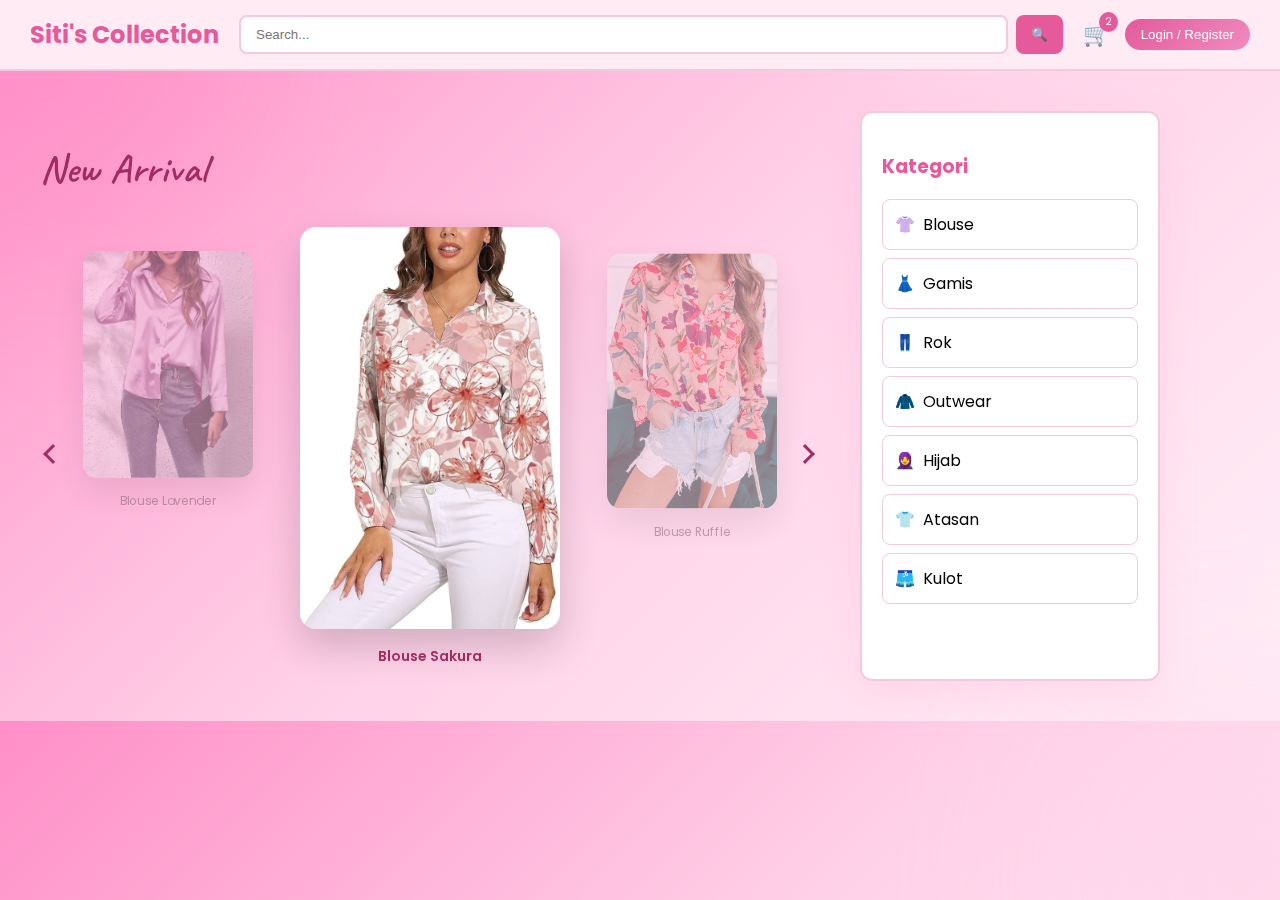
<file: index.html>
<!DOCTYPE html>
<html lang="id">
<head>
    <meta charset="UTF-8">
    <meta name="viewport" content="width=device-width, initial-scale=1.0">
    <title>Siti's Collection</title>
    <link rel="stylesheet" href="css/style.css">
</head>
<body>
<div class="bg-shape shape-1"></div>
<div class="bg-shape shape-2"></div>
<link href="https://fonts.googleapis.com/css2?family=Caveat:wght@500;600&family=Poppins:wght@300;400;500;600&display=swap" rel="stylesheet">

<!-- HEADER -->
<header>
    <div class="logo">Siti's Collection</div>

    <div class="search">
        <input type="text" placeholder="Search...">
        <button>🔍</button>
    </div>

    <div class="icons">
        <div class="cart-box">
            🛒
            <span class="cart-count">2</span>
        </div>
        <button id="loginBtn" class="login-btn">Login / Register</button>
    </div>
</header>

<!-- MAIN -->
<div class="main-wrapper">

    <section class="new-arrival">
    <h2>New Arrival</h2>

    <div class="carousel-wrapper">
        <button class="nav prev"><span></span></button>

        <div class="carousel">
            <div class="carousel-item">
                <img src="assets/img1.jpg" alt="">
                <p>Blouse Lavender</p>
            </div>

            <div class="carousel-item active">
                <img src="assets/img2.jpg" alt="">
                <p>Blouse Sakura</p>
            </div>

            <div class="carousel-item">
                <img src="assets/img3.jpg" alt="">
                <p>Blouse Ruffle</p>
            </div>
        </div>

        <button class="nav next"><span></span></button>
    </div>
</section>



    <aside class="sidebar">
        <h3>Kategori</h3>
        <ul id="categoryList">
            <li data-icon="👚">Blouse</li>
            <li data-icon="👗">Gamis</li>
            <li data-icon="👖">Rok</li>
            <li data-icon="🧥">Outwear</li>
            <li data-icon="🧕">Hijab</li>
            <li data-icon="👕">Atasan</li>
            <li data-icon="🩳">Kulot</li>
        </ul>
    </aside>

</div>

<script src="js/script.js"></script>
</body>
</html>
</file>
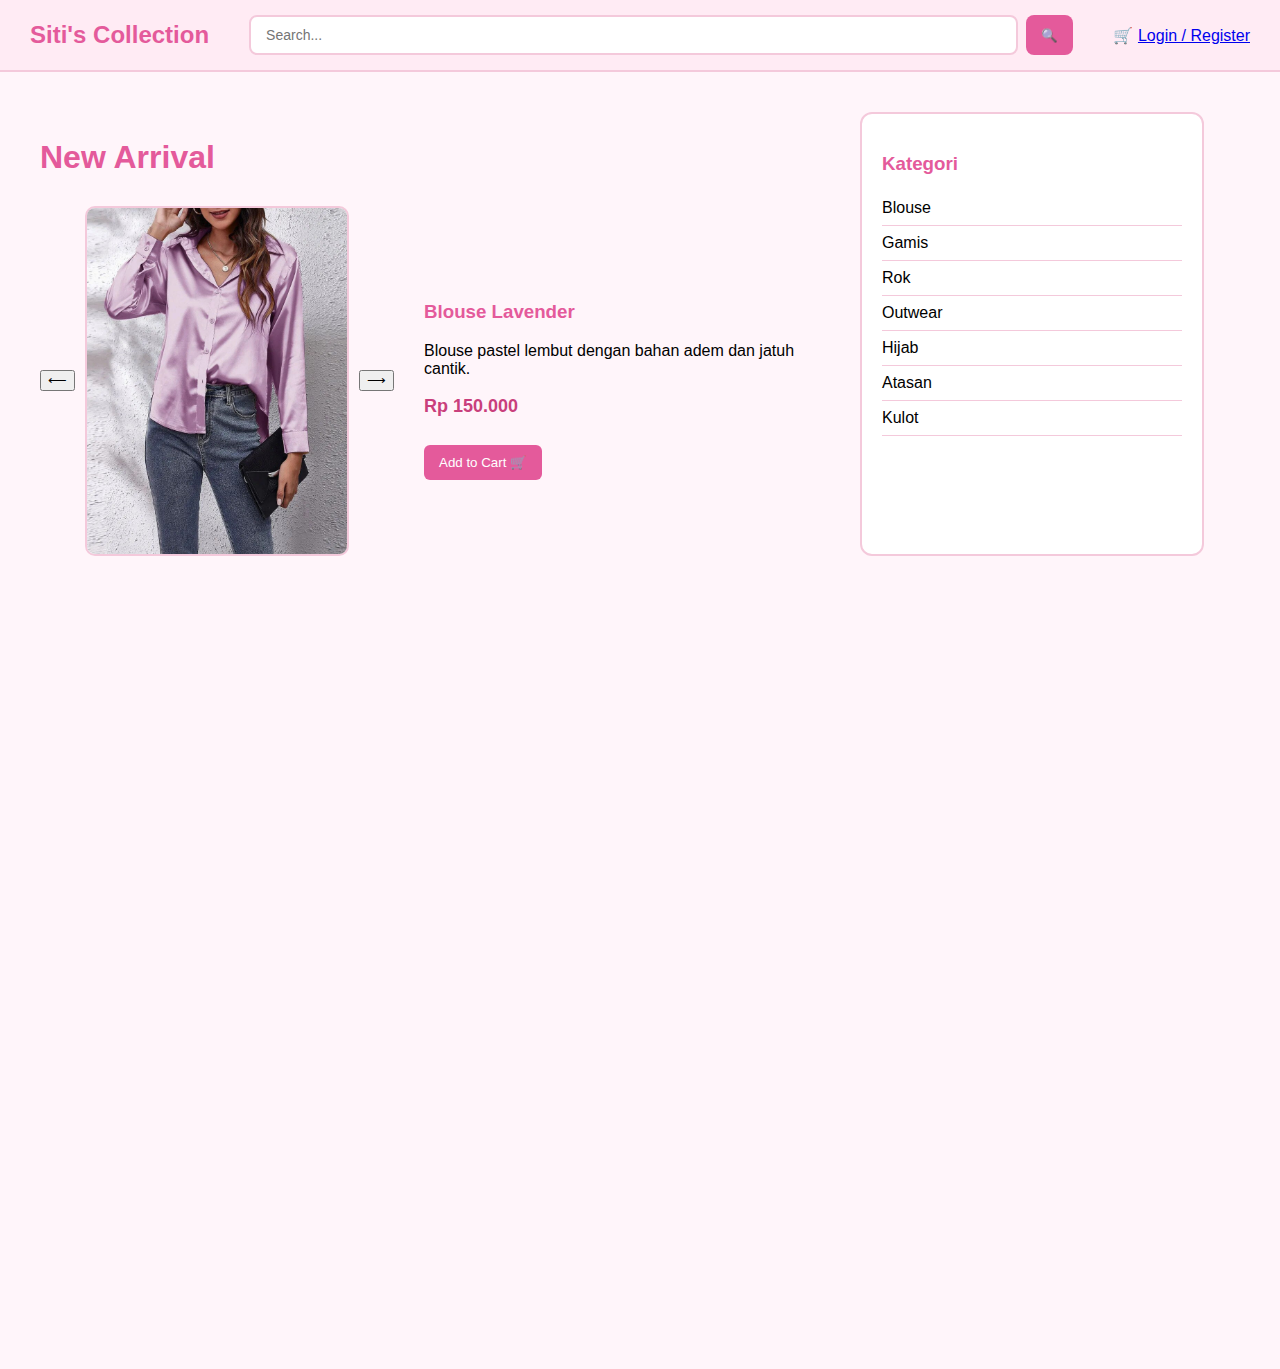
<file: siti's collection.html>
<!DOCTYPE html>
<html lang="en">
<head>
    <meta charset="UTF-8">
    <meta name="viewport" content="width=device-width, initial-scale=1.0">
    <title>Siti's Collection</title>
    <link rel="stylesheet" href="style.css">
</head>
<body>

    <!-- HEADER -->
    <header>
        <div class="logo">Siti's Collection</div>

        <div class="search">
            <input type="text" placeholder="Search..." required>
            <button>🔍</button>
        </div>

        <div class="icons">
            <span class="cart">🛒</span>
            <a href="#" class="login">Login / Register</a>
        </div>
    </header>

    <!-- MAIN CONTENT -->
    <div class="main-wrapper">

        <!-- LEFT SECTION -->
        <section class="new-arrival">
            <h2>New Arrival</h2>

            <div class="product-area">
                
                <!-- FOTO PRODUK -->
                <div class="product-image">
                    <button class="arrow left">⟵</button>
                    <img id="productImg" src="assets/img1.jpg" alt="product">
                    <button class="arrow right">⟶</button>
                </div>

                <!-- DESKRIPSI PRODUK -->
                <div class="product-info">
                    <h3 id="productName">Blouse Lavender</h3>
                    <p id="productDesc">Blouse pastel lembut dengan bahan adem dan jatuh cantik.</p>
                    <p class="price" id="productPrice">Rp 150.000</p>
                    <button class="add-to-cart">Add to Cart 🛒</button>
                </div>
            </div>
        </section>

        <!-- SIDEBAR -->
        <aside class="sidebar">
            <h3>Kategori</h3>
            <ul id="categoryList">
                <li>Blouse</li>
                <li>Gamis</li>
                <li>Rok</li>
                <li>Outwear</li>
                <li>Hijab</li>
                <li>Atasan</li>
                <li>Kulot</li>
            </ul>
        </aside>

    </div>
<section class="product-cards">
    <div class="card">
        <img src="assets/img1.jpg" alt="produk">
        <h4>Blouse Lavender</h4>
        <p>Rp 150.000</p>
    </div>

    <div class="card">
        <img src="assets/img2.jpg" alt="produk">
        <h4>Blouse Motif Sakura</h4>
        <p>Rp 165.000</p>
    </div>

    <div class="card">
        <img src="assets/img3.jpg" alt="produk">
        <h4>Blouse Ruffle Pink</h4>
        <p>Rp 175.000</p>
    </div>
</section>
    <script src="script.js"></script>
</body>
</html>
</file>
<file: css/style.css>
* {
    box-sizing: border-box;
}

body {
    margin: 0;
    font-family: "Poppins", sans-serif;
    background: linear-gradient(
        135deg,
        #ff8fc7,
        #ffd1e8,
        #fff0f7
    );
}

.card,
.sidebar,
.product-area {
    box-shadow: 0 15px 40px rgba(255, 140, 190, 0.15);
}



/* HEADER */
header {
    display: flex;
    align-items: center;
    padding: 15px 30px;
    background: #ffebf4;
    border-bottom: 2px solid #f4c9db;
    gap: 20px;
}

.logo {
    font-size: 24px;
    font-weight: bold;
    color: #e45a9b;
}

.search {
    flex: 1;
    display: flex;
}

.search input {
    flex: 1;
    padding: 10px 15px;
    border-radius: 8px;
    border: 2px solid #f4c9db;
}

.search button {
    margin-left: 8px;
    background: #e45a9b;
    color: white;
    border: none;
    border-radius: 8px;
    padding: 10px 15px;
    cursor: pointer;
}

/* ICONS */
.icons {
    display: flex;
    align-items: center;
    gap: 15px;
}

.cart-box {
    position: relative;
    font-size: 22px;
    cursor: pointer;
}

.cart-count {
    position: absolute;
    top: -6px;
    right: -8px;
    background: #e45a9b;
    color: white;
    font-size: 10px;
    padding: 2px 6px;
    border-radius: 50%;
}

.login-btn {
    background: linear-gradient(135deg, #e45a9b, #f08bbf);
    color: white;
    border: none;
    padding: 8px 16px;
    border-radius: 20px;
    cursor: pointer;
    transition: 0.25s ease;
}

/* MAIN */
.main-wrapper {
    display: flex;
    gap: 40px;
    padding: 40px;
}

.new-arrival {
    width: 65%;
}

.new-arrival h2 {
    font-family: "Caveat", cursive;
    font-size: 40px;
    font-weight: 600;
    color: #a12c63;
    letter-spacing: 0.5px;
}


/* SLIDER UTAMA */
.product-area {
    display: flex;
    gap: 30px;
    align-items: center;
}

.product-image img {
    width: 260px;
    border-radius: 12px;
    border: 2px solid #f4c9db;
    transition: opacity 0.4s ease;
}

.fade {
    opacity: 0;
}

.arrow {
    border: none;
    background: #ffd6ea;
    padding: 8px 12px;
    border-radius: 8px;
    cursor: pointer;
}

/* INFO */
.product-info h3 {
    color: #e45a9b;
}

.price {
    font-weight: bold;
    color: #c93f7c;
}

.add-to-cart {
    margin-top: 10px;
    background: #e45a9b;
    color: white;
    border: none;
    padding: 10px 15px;
    border-radius: 8px;
    cursor: pointer;
}

/* SIDEBAR */
.sidebar {
    width: 25%;
    background: white;
    border-radius: 12px;
    padding: 20px;
    border: 2px solid #f4c9db;
}

.sidebar h3 {
    color: #e45a9b;
}

.sidebar ul {
    list-style: none;
    padding: 0;
}

.sidebar li {
    padding: 12px 12px 12px 40px;
    margin-bottom: 8px;
    border-radius: 8px;
    border: 1px solid #f4c9db;
    cursor: pointer;
    position: relative;
    transition: 0.25s ease;
}

.sidebar li::before {
    content: attr(data-icon);
    position: absolute;
    left: 12px;
}

.sidebar li:hover {
    background: linear-gradient(135deg, #ffe3f1, #fff);
    transform: translateX(6px);
}

.sidebar li.active {
    font-weight: bold;
    color: #d73f86;
}


@keyframes scroll {
    from { transform: translateX(0); }
    to { transform: translateX(-50%); }
}

.card {
    min-width: 180px;
    background: white;
    padding: 15px;
    border-radius: 12px;
    border: 2px solid #f4c9db;
    text-align: center;
}

.card img {
    width: 100%;
    border-radius: 10px;
}

.bg-shape {
    position: fixed;
    width: 320px;
    height: 320px;
    border-radius: 50%;
    filter: blur(100px);
    opacity: 0.7;
    z-index: -1;
}

.shape-1 {
    background: #ff8fc7;
    top: -120px;
    left: -120px;
}

.shape-2 {
    background: #ffd1e8;
    bottom: -140px;
    right: -140px;
}

/* NEW ARRIVAL CAROUSEL */
.carousel-wrapper {
    position: relative;
    margin-top: 30px;
    display: flex;
    align-items: center;
    justify-content: center;
}

.carousel {
    display: flex;
    align-items: flex-start;
    gap: 32px;
}

/* ITEM */
.carousel-item {
    width: 200px;
    text-align: center;
    opacity: 0.45;
    transform: scale(0.85);
    transition: 0.5s ease;
}

/* GAMBAR */
.carousel-item img {
    width: 100%;
    border-radius: 16px;
    box-shadow: 0 18px 40px rgba(0,0,0,0.18);
}

/* TEKS */
.carousel-item p {
    margin-top: 10px;
    font-size: 14px;
    color: #6b4c59;
}

/* ITEM AKTIF (TENGAH) */
.carousel-item.active {
    width: 260px;
    opacity: 1;
    transform: scale(1);
}

.carousel-item.active p {
    font-weight: 600;
    color: #a12c63;
}

/* PANAH CUSTOM */
.nav {
    background: none;
    border: none;
    cursor: pointer;
    width: 48px;
    height: 48px;
}

.nav span {
    display: block;
    width: 14px;
    height: 14px;
    border-right: 3px solid #a12c63;
    border-bottom: 3px solid #a12c63;
    transform: rotate(-45deg);
    transition: 0.3s ease;
}

.nav.prev span {
    transform: rotate(135deg);
}

.nav:hover span {
    transform: scale(1.2);
}
/* RESPONSIVE */
@media (max-width: 900px) {
    .main-wrapper {
        flex-direction: column;
        padding: 20px;
    }

    .new-arrival {
        width: 100%;
    }

    .sidebar {
        width: 100%;
        margin-top: 30px;
    }
}
</file>
<file: style.css>
body {
    margin: 0;
    font-family: "Poppins", sans-serif;
    background: #fff5fa;
    transition: 0.3s ease;
}

/* HEADER */
header {
    display: flex;
    justify-content: space-between;
    align-items: center;
    padding: 15px 30px;
    background: #ffebf4;
    border-bottom: 2px solid #f4c9db;
}

.logo {
    font-size: 24px;
    font-weight: bold;
    color: #e45a9b;
}

.search {
    flex: 1;
    display: flex;
    margin: 0 40px;
}

.search input {
    flex: 1;
    padding: 10px 15px;
    border: 2px solid #f4c9db;
    border-radius: 8px;
    font-size: 14px;
}

.search button {
    padding: 10px 15px;
    background: #e45a9b;
    color: white;
    border: none;
    border-radius: 8px;
    cursor: pointer;
    margin-left: 8px;
}

.main-wrapper {
    display: flex;
    padding: 40px;
    gap: 40px;
}

/* NEW ARRIVAL */
.new-arrival h2 {
    font-size: 32px;
    color: #e45a9b;
    margin-bottom: 30px;
}

.new-arrival {
    width: 65%;
}

.product-area {
    display: flex;
    gap: 30px;
    align-items: center;
}

/* FOTO PRODUK */
.product-image {
    display: flex;
    align-items: center;
    gap: 10px;
}

.product-image img {
    width: 260px;
    border-radius: 10px;
    border: 2px solid #f4c9db;
    transition: opacity 0.4s ease;
}

.fade {
    opacity: 0;
}

/* DESKRIPSI */
.product-info h3 {
    color: #e45a9b;
}

.price {
    font-size: 18px;
    font-weight: bold;
    color: #c93f7c;
}

.add-to-cart {
    margin-top: 10px;
    padding: 10px 15px;
    border: none;
    border-radius: 6px;
    background: #e45a9b;
    color: white;
    cursor: pointer;
    transition: transform 0.2s ease;
}

.add-to-cart:active {
    transform: scale(1.08);
}

/* SIDEBAR */
.sidebar {
    background: white;
    width: 25%;
    border-radius: 12px;
    padding: 20px;
    border: 2px solid #f4c9db;
}

.sidebar h3 {
    color: #e45a9b;
    margin-bottom: 15px;
}

.sidebar ul {
    list-style: none;
    padding: 0;
}

.sidebar li {
    padding: 8px 0;
    border-bottom: 1px solid #f4c9db;
    cursor: pointer;
    transition: 0.2s ease;
}

.sidebar li:hover {
    background: #ffe3f1;
    padding-left: 5px;
}

.sidebar li.active {
    font-weight: bold;
    color: #d73f86;
}
/* GRID CARD PRODUK */
.product-cards {
    margin-top: 50px;
    display: grid;
    grid-template-columns: repeat(auto-fit, minmax(180px, 1fr));
    gap: 25px;
}

/* CARD */
.card {
    background: white;
    padding: 15px;
    border-radius: 15px;
    border: 2px solid #f4c9db;
    text-align: center;
    transition: transform 0.25s ease, box-shadow 0.25s ease;
    cursor: pointer;
}

/* GAMBAR CARD */
.card img {
    width: 100%;
    border-radius: 10px;
    margin-bottom: 10px;
    transition: transform 0.3s ease;
}

/* ANIMASI ZOOM SAAT HOVER */
.card:hover {
    transform: scale(1.06);
    box-shadow: 0px 10px 20px rgba(0,0,0,0.12);
    border-color: #ea8cb9;
}

.card:hover img {
    transform: scale(1.08);
}
.card {
    opacity: 0;
    animation: muncul 0.6s ease forwards;
}

@keyframes muncul {
    from {
        opacity: 0;
        transform: translateY(10px);
    }
    to {
        opacity: 1;
        transform: translateY(0);
    }
}
</file>
